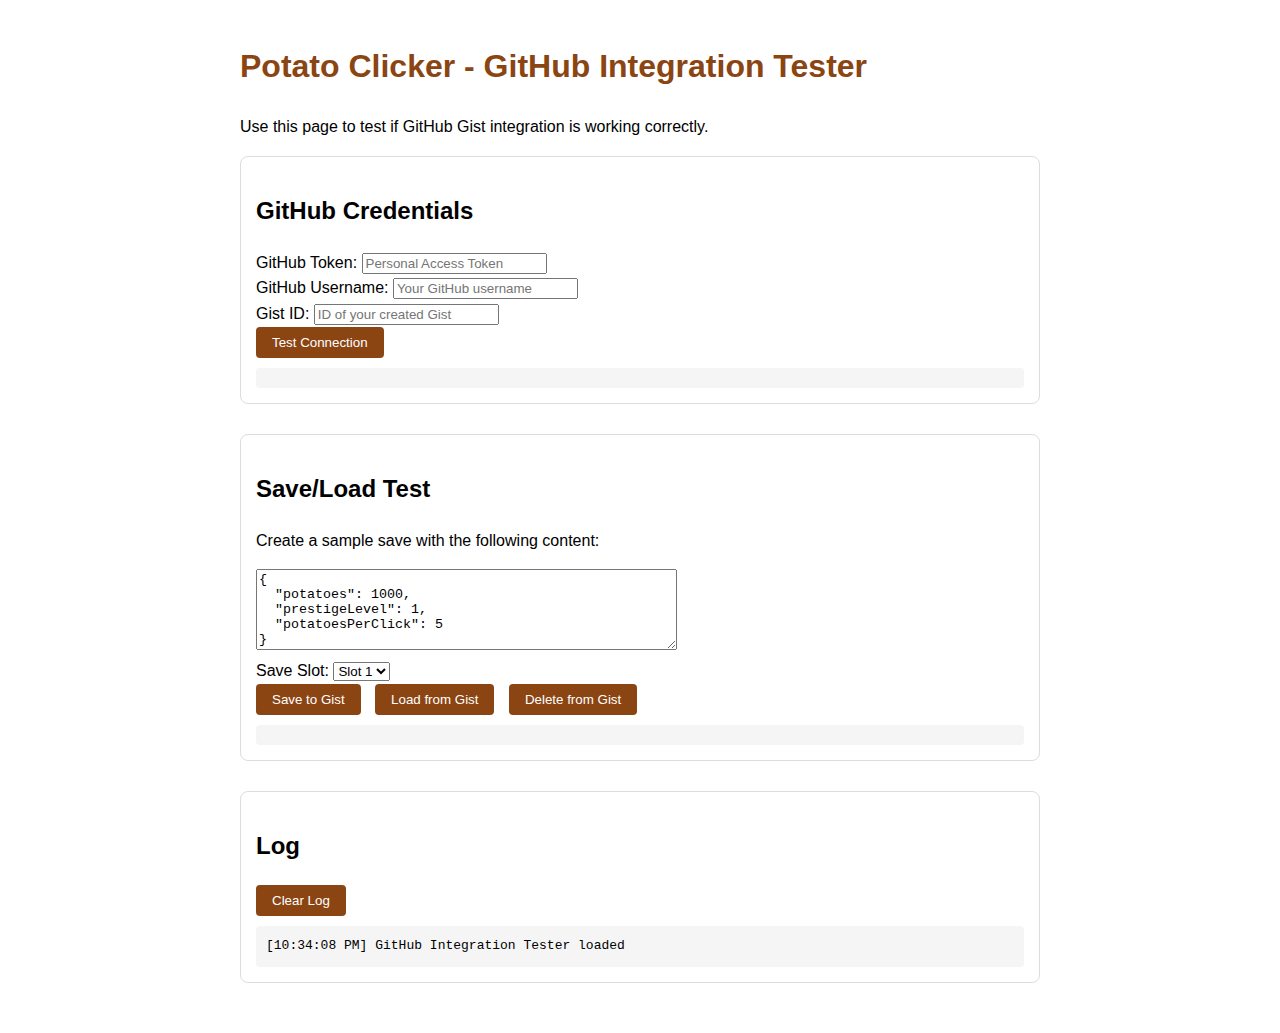
<file: test.html>
<!DOCTYPE html>
<html lang="en">
<head>
    <meta charset="UTF-8">
    <meta name="viewport" content="width=device-width, initial-scale=1.0">
    <title>Potato Clicker - GitHub Integration Test</title>
    <style>
        body {
            font-family: Arial, sans-serif;
            max-width: 800px;
            margin: 0 auto;
            padding: 20px;
            line-height: 1.6;
        }
        h1 {
            color: #8B4513;
        }
        .test-section {
            margin-bottom: 30px;
            padding: 15px;
            border: 1px solid #ddd;
            border-radius: 8px;
        }
        .test-result {
            margin-top: 10px;
            padding: 10px;
            background-color: #f5f5f5;
            border-radius: 4px;
            font-family: monospace;
            white-space: pre-wrap;
        }
        .success {
            background-color: #e6ffe6;
            border-left: 4px solid #4caf50;
        }
        .error {
            background-color: #ffe6e6;
            border-left: 4px solid #f44336;
        }
        button {
            padding: 8px 16px;
            background-color: #8B4513;
            color: white;
            border: none;
            border-radius: 4px;
            cursor: pointer;
            margin-right: 10px;
        }
        button:hover {
            background-color: #704214;
        }
        #log {
            max-height: 300px;
            overflow-y: auto;
        }
    </style>
</head>
<body>
    <h1>Potato Clicker - GitHub Integration Tester</h1>
    <p>Use this page to test if GitHub Gist integration is working correctly.</p>
    
    <div class="test-section">
        <h2>GitHub Credentials</h2>
        <div>
            <label for="github-token">GitHub Token:</label>
            <input type="password" id="github-token" placeholder="Personal Access Token">
        </div>
        <div>
            <label for="github-username">GitHub Username:</label>
            <input type="text" id="github-username" placeholder="Your GitHub username">
        </div>
        <div>
            <label for="github-gist-id">Gist ID:</label>
            <input type="text" id="github-gist-id" placeholder="ID of your created Gist">
        </div>
        <button id="test-connection">Test Connection</button>
        <div id="connection-result" class="test-result"></div>
    </div>
    
    <div class="test-section">
        <h2>Save/Load Test</h2>
        <p>Create a sample save with the following content:</p>
        <textarea id="test-data" rows="5" cols="50">{
  "potatoes": 1000,
  "prestigeLevel": 1,
  "potatoesPerClick": 5
}</textarea>
        <div>
            <label for="slot-number">Save Slot:</label>
            <select id="slot-number">
                <option value="1">Slot 1</option>
                <option value="2">Slot 2</option>
                <option value="3">Slot 3</option>
            </select>
        </div>
        <div>
            <button id="save-test">Save to Gist</button>
            <button id="load-test">Load from Gist</button>
            <button id="delete-test">Delete from Gist</button>
        </div>
        <div id="save-load-result" class="test-result"></div>
    </div>
    
    <div class="test-section">
        <h2>Log</h2>
        <button id="clear-log">Clear Log</button>
        <div id="log" class="test-result"></div>
    </div>
    
    <script>
        // Log function
        function log(message, isError = false) {
            const logEl = document.getElementById('log');
            const entry = document.createElement('div');
            entry.textContent = `[${new Date().toLocaleTimeString()}] ${message}`;
            if (isError) {
                entry.style.color = '#f44336';
            }
            logEl.prepend(entry);
        }
        
        // GitHub Gist connection test
        async function testConnection(token, username, gistId) {
            try {
                const response = await fetch(`https://api.github.com/gists/${gistId}`, {
                    headers: {
                        'Authorization': `token ${token}`
                    }
                });
                
                if (!response.ok) {
                    const error = await response.text();
                    throw new Error(`GitHub API error: ${response.status} ${response.statusText} - ${error}`);
                }
                
                const data = await response.json();
                return {
                    success: true,
                    message: 'Connection successful!',
                    data
                };
            } catch (error) {
                return {
                    success: false,
                    message: `Connection failed: ${error.message}`
                };
            }
        }
        
        // Save test data to GitHub Gist
        async function saveToGist(token, gistId, slotNumber, data) {
            try {
                // Get the current Gist first
                const getResponse = await fetch(`https://api.github.com/gists/${gistId}`, {
                    headers: {
                        'Authorization': `token ${token}`
                    }
                });
                
                if (!getResponse.ok) {
                    throw new Error(`Failed to fetch Gist: ${getResponse.status} ${getResponse.statusText}`);
                }
                
                const gistData = await getResponse.json();
                const fileName = `potatoClickerSave${slotNumber}.json`;
                
                // Prepare updated files object
                const files = {};
                files[fileName] = {
                    content: JSON.stringify(data)
                };
                
                // Update the Gist
                const updateResponse = await fetch(`https://api.github.com/gists/${gistId}`, {
                    method: 'PATCH',
                    headers: {
                        'Authorization': `token ${token}`,
                        'Content-Type': 'application/json'
                    },
                    body: JSON.stringify({ files })
                });
                
                if (!updateResponse.ok) {
                    throw new Error(`Failed to update Gist: ${updateResponse.status} ${updateResponse.statusText}`);
                }
                
                return {
                    success: true,
                    message: `Save successful to slot ${slotNumber}!`
                };
            } catch (error) {
                return {
                    success: false,
                    message: `Save failed: ${error.message}`
                };
            }
        }
        
        // Load test data from GitHub Gist
        async function loadFromGist(token, gistId, slotNumber) {
            try {
                const response = await fetch(`https://api.github.com/gists/${gistId}`, {
                    headers: {
                        'Authorization': `token ${token}`
                    }
                });
                
                if (!response.ok) {
                    throw new Error(`Failed to fetch Gist: ${response.status} ${response.statusText}`);
                }
                
                const gistData = await response.json();
                const fileName = `potatoClickerSave${slotNumber}.json`;
                
                if (!gistData.files[fileName]) {
                    throw new Error(`No save found for slot ${slotNumber}`);
                }
                
                const content = gistData.files[fileName].content;
                const gameData = JSON.parse(content);
                
                return {
                    success: true,
                    message: `Load successful from slot ${slotNumber}!`,
                    data: gameData
                };
            } catch (error) {
                return {
                    success: false,
                    message: `Load failed: ${error.message}`
                };
            }
        }
        
        // Delete test data from GitHub Gist
        async function deleteFromGist(token, gistId, slotNumber) {
            try {
                // Get the current Gist first
                const getResponse = await fetch(`https://api.github.com/gists/${gistId}`, {
                    headers: {
                        'Authorization': `token ${token}`
                    }
                });
                
                if (!getResponse.ok) {
                    throw new Error(`Failed to fetch Gist: ${getResponse.status} ${getResponse.statusText}`);
                }
                
                const gistData = await getResponse.json();
                const fileName = `potatoClickerSave${slotNumber}.json`;
                
                // Prepare updated files object with null to delete
                const files = {};
                files[fileName] = null;
                
                // Update the Gist
                const updateResponse = await fetch(`https://api.github.com/gists/${gistId}`, {
                    method: 'PATCH',
                    headers: {
                        'Authorization': `token ${token}`,
                        'Content-Type': 'application/json'
                    },
                    body: JSON.stringify({ files })
                });
                
                if (!updateResponse.ok) {
                    throw new Error(`Failed to update Gist: ${updateResponse.status} ${updateResponse.statusText}`);
                }
                
                return {
                    success: true,
                    message: `Save deleted from slot ${slotNumber}!`
                };
            } catch (error) {
                return {
                    success: false,
                    message: `Delete failed: ${error.message}`
                };
            }
        }
        
        // Event handlers
        document.addEventListener('DOMContentLoaded', function() {
            // Check for saved credentials in localStorage
            if (localStorage.getItem('potatoClickerGitHubToken')) {
                document.getElementById('github-token').value = localStorage.getItem('potatoClickerGitHubToken');
                document.getElementById('github-username').value = localStorage.getItem('potatoClickerGitHubUsername') || '';
                document.getElementById('github-gist-id').value = localStorage.getItem('potatoClickerGitHubGistId') || '';
            }
            
            // Test Connection button
            document.getElementById('test-connection').addEventListener('click', async function() {
                const token = document.getElementById('github-token').value;
                const username = document.getElementById('github-username').value;
                const gistId = document.getElementById('github-gist-id').value;
                
                if (!token || !gistId) {
                    alert('Please enter GitHub token and Gist ID');
                    return;
                }
                
                // Save credentials to localStorage
                localStorage.setItem('potatoClickerGitHubToken', token);
                localStorage.setItem('potatoClickerGitHubUsername', username);
                localStorage.setItem('potatoClickerGitHubGistId', gistId);
                
                log('Testing connection to GitHub Gist...');
                
                const resultEl = document.getElementById('connection-result');
                resultEl.textContent = 'Testing...';
                resultEl.className = 'test-result';
                
                const result = await testConnection(token, username, gistId);
                
                if (result.success) {
                    resultEl.textContent = result.message + '\n\nGist Details:\nDescription: ' + result.data.description + '\nFiles: ' + Object.keys(result.data.files).join(', ');
                    resultEl.className = 'test-result success';
                    log('Connection successful!');
                } else {
                    resultEl.textContent = result.message;
                    resultEl.className = 'test-result error';
                    log('Connection failed: ' + result.message, true);
                }
            });
            
            // Save Test button
            document.getElementById('save-test').addEventListener('click', async function() {
                const token = document.getElementById('github-token').value;
                const gistId = document.getElementById('github-gist-id').value;
                const slotNumber = document.getElementById('slot-number').value;
                let testData;
                
                try {
                    testData = JSON.parse(document.getElementById('test-data').value);
                } catch (e) {
                    alert('Invalid JSON data! Please check your format.');
                    return;
                }
                
                if (!token || !gistId) {
                    alert('Please enter GitHub token and Gist ID');
                    return;
                }
                
                log(`Saving test data to slot ${slotNumber}...`);
                
                const resultEl = document.getElementById('save-load-result');
                resultEl.textContent = 'Saving...';
                resultEl.className = 'test-result';
                
                const result = await saveToGist(token, gistId, slotNumber, testData);
                
                if (result.success) {
                    resultEl.textContent = result.message;
                    resultEl.className = 'test-result success';
                    log('Save successful!');
                } else {
                    resultEl.textContent = result.message;
                    resultEl.className = 'test-result error';
                    log('Save failed: ' + result.message, true);
                }
            });
            
            // Load Test button
            document.getElementById('load-test').addEventListener('click', async function() {
                const token = document.getElementById('github-token').value;
                const gistId = document.getElementById('github-gist-id').value;
                const slotNumber = document.getElementById('slot-number').value;
                
                if (!token || !gistId) {
                    alert('Please enter GitHub token and Gist ID');
                    return;
                }
                
                log(`Loading test data from slot ${slotNumber}...`);
                
                const resultEl = document.getElementById('save-load-result');
                resultEl.textContent = 'Loading...';
                resultEl.className = 'test-result';
                
                const result = await loadFromGist(token, gistId, slotNumber);
                
                if (result.success) {
                    resultEl.textContent = result.message + '\n\nLoaded Data:\n' + JSON.stringify(result.data, null, 2);
                    resultEl.className = 'test-result success';
                    log('Load successful!');
                } else {
                    resultEl.textContent = result.message;
                    resultEl.className = 'test-result error';
                    log('Load failed: ' + result.message, true);
                }
            });
            
            // Delete Test button
            document.getElementById('delete-test').addEventListener('click', async function() {
                const token = document.getElementById('github-token').value;
                const gistId = document.getElementById('github-gist-id').value;
                const slotNumber = document.getElementById('slot-number').value;
                
                if (!token || !gistId) {
                    alert('Please enter GitHub token and Gist ID');
                    return;
                }
                
                if (!confirm(`Are you sure you want to delete save slot ${slotNumber}?`)) {
                    return;
                }
                
                log(`Deleting test data from slot ${slotNumber}...`);
                
                const resultEl = document.getElementById('save-load-result');
                resultEl.textContent = 'Deleting...';
                resultEl.className = 'test-result';
                
                const result = await deleteFromGist(token, gistId, slotNumber);
                
                if (result.success) {
                    resultEl.textContent = result.message;
                    resultEl.className = 'test-result success';
                    log('Delete successful!');
                } else {
                    resultEl.textContent = result.message;
                    resultEl.className = 'test-result error';
                    log('Delete failed: ' + result.message, true);
                }
            });
            
            // Clear Log button
            document.getElementById('clear-log').addEventListener('click', function() {
                document.getElementById('log').innerHTML = '';
                log('Log cleared');
            });
            
            log('GitHub Integration Tester loaded');
        });
    </script>
</body>
</html>
</file>
